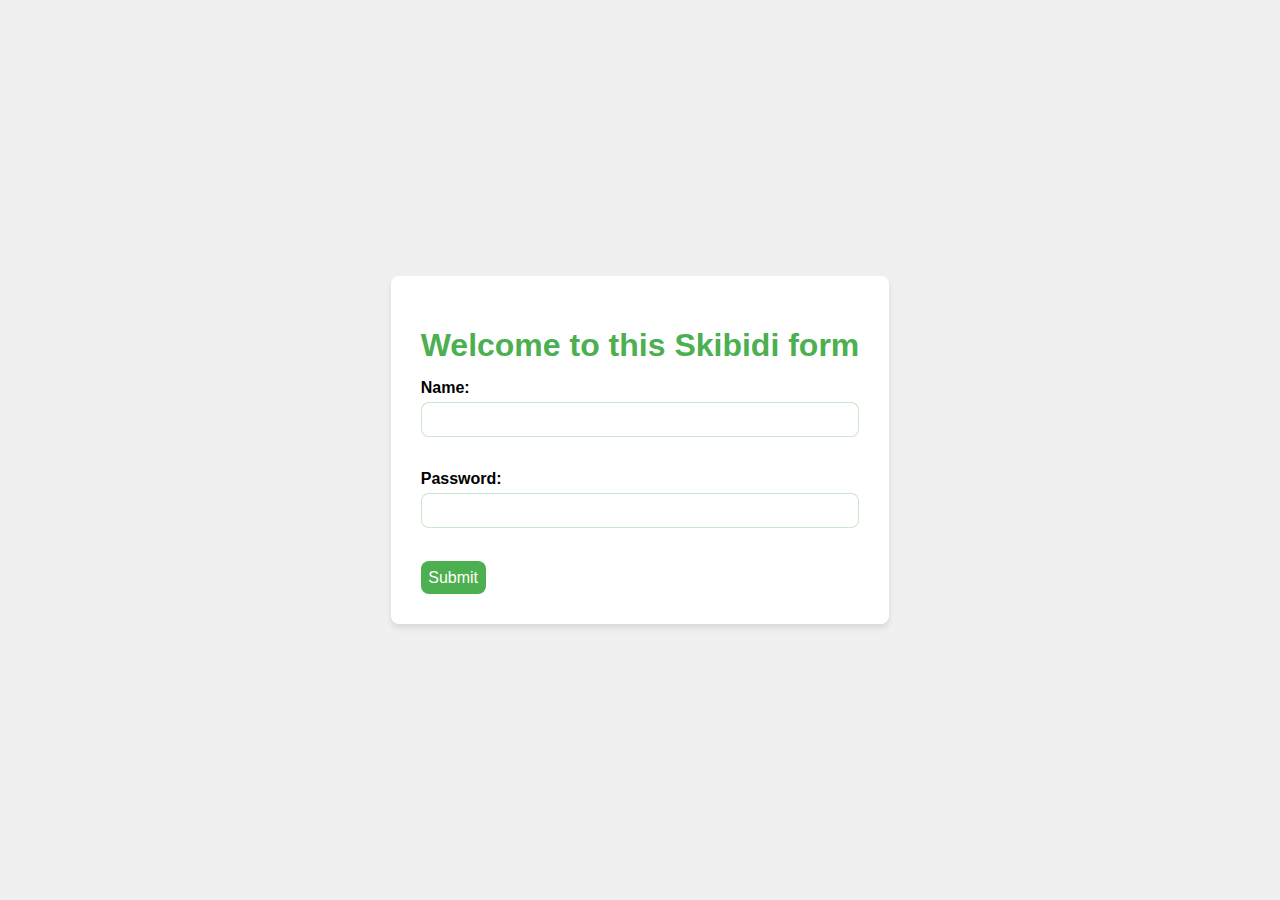
<file: project/index.html>
<!DOCTYPE html>
<html lang="en">
<head>
    <meta charset="UTF-8">
    <meta name="viewport" content="width=device-width, initial-scale=1.0">
    <title>Node.js App</title>
    <link rel="stylesheet" href="style.css">
</head>
<body>
    <div>
        <h1>Welcome to this Skibidi form</h1>
        <form id="userForm" method="POST" action="/submit">
            <label for="name">Name:</label>
            <input type="text" id="name" name="name" required>
            <br>
            <label for="password">Password:</label>
            <input type="password" id="password" name="password" required>
            <br>
            <button onclick="SendDetails()">Submit</button>
        </form>
    </div>
</body>
</html>
</file>
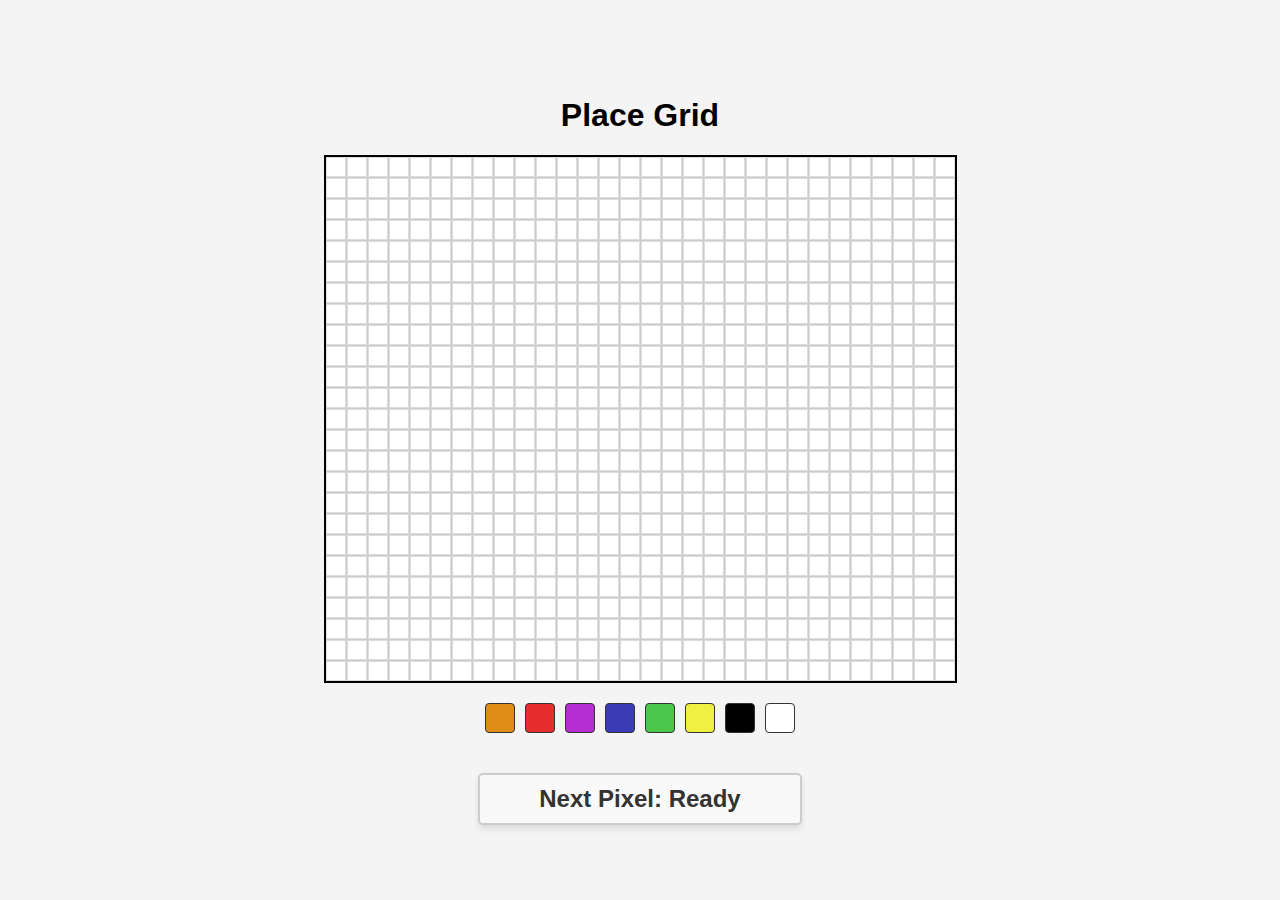
<file: Place/place.html>
<!DOCTYPE html>
<html lang="en">
<head>
    <meta charset="UTF-8">
    <meta name="viewport" content="width=device-width, initial-scale=1.0">
    <title>Place Grid</title>
    <link rel="stylesheet" href="place-styles.css">
</head>
<body>
    <div class="container">
        <h1>Place Grid</h1>
        <div id="grid" class="grid"></div>
        <div id="palette" class="palette">
            <button class="color" style="background-color: #df8e15;" data-color="#df8e15"></button>
            <button class="color" style="background-color: #e72e2e;" data-color="#e72e2e"></button>
            <button class="color" style="background-color: #b62dd1;" data-color="#b62dd1"></button>
            <button class="color" style="background-color: #3b3bb8;" data-color="#3b3bb8"></button>
            <button class="color" style="background-color: #4bc74b;" data-color="#4bc74b"></button>
            <button class="color" style="background-color: #f0f041;" data-color="#f0f041"></button>
            <button class="color" style="background-color: #000000;" data-color="#000000"></button>
            <button class="color" style="background-color: #ffffff;" data-color="#FFFFFF"></button>
        </div>
        </div>
        <div id="cooldown" class="cooldown">Next Pixel: Ready</div>
        </div>
    </div>
    <script src="methods.js"></script>
</body>
</html>
</file>
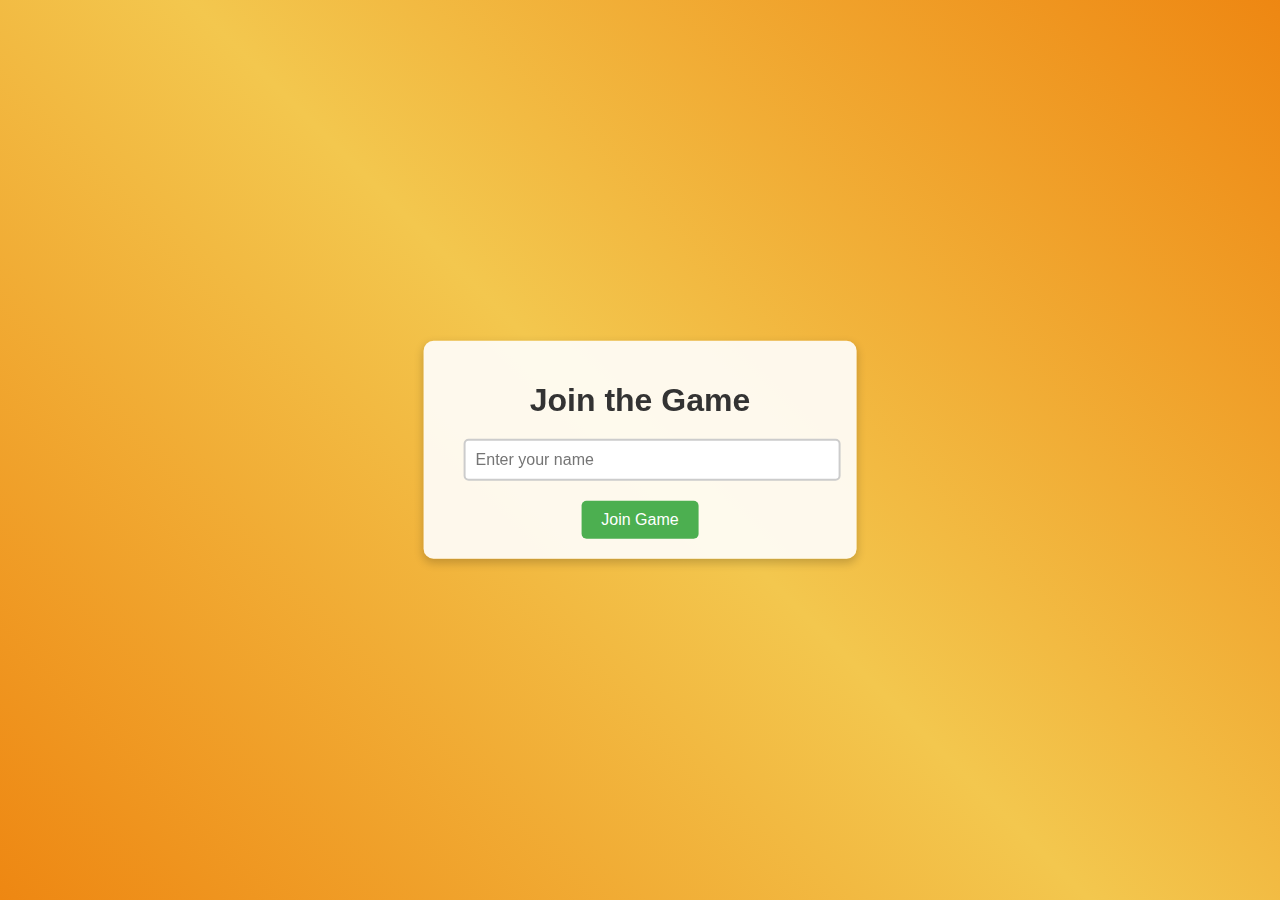
<file: Place-MultiPlayer/Network/welcomePage.html>
<!DOCTYPE html>
<html lang="en">
<head>
    <meta charset="UTF-8">
    <meta name="viewport" content="width=device-width, initial-scale=1.0">
    <title>Enter Game</title>
    <link rel="stylesheet" href="client.css">
</head>
<body>
    <div class="background"></div>
    <div class="form-container">
        <h1>Join the Game</h1>
        <form id="joinForm">
            <input type="text" id="playerName" placeholder="Enter your name" required>
            <button type="submit">Join Game</button>
        </form>
    </div>
    <script src="clientMethods.js"></script>
</body>
</html>
</file>
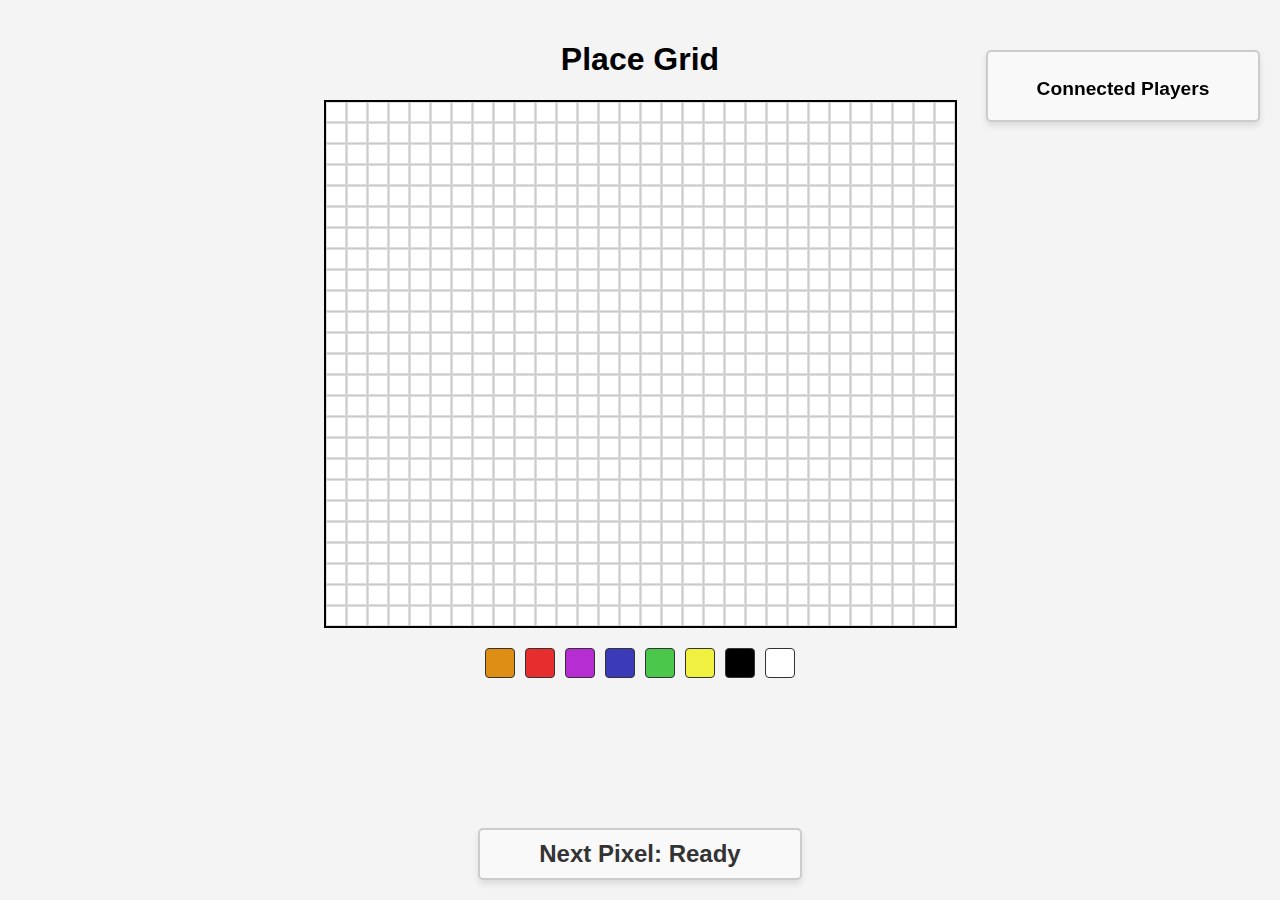
<file: Place-MultiPlayer/Place/place.html>
<!DOCTYPE html>
<html lang="en">
<head>
    <meta charset="UTF-8">
    <meta name="viewport" content="width=device-width, initial-scale=1.0">
    <title>Place Grid</title>
    <link rel="stylesheet" href="place-styles.css">
</head>
<body>
    <div class="container">
        <h1>Place Grid</h1>
        <div id="grid" class="grid"></div>
        <div id="palette" class="palette">
            <button class="color" style="background-color: #df8e15;" data-color="#df8e15"></button>
            <button class="color" style="background-color: #e72e2e;" data-color="#e72e2e"></button>
            <button class="color" style="background-color: #b62dd1;" data-color="#b62dd1"></button>
            <button class="color" style="background-color: #3b3bb8;" data-color="#3b3bb8"></button>
            <button class="color" style="background-color: #4bc74b;" data-color="#4bc74b"></button>
            <button class="color" style="background-color: #f0f041;" data-color="#f0f041"></button>
            <button class="color" style="background-color: #000000;" data-color="#000000"></button>
            <button class="color" style="background-color: #ffffff;" data-color="#FFFFFF"></button>
        </div>
        </div>
        <div id="cooldown" class="cooldown">Next Pixel: Ready</div>
        </div>

         <!-- New Player List Section -->
         <div class="player-list-container">
            <h2>Connected Players</h2>
            <ul id="player-list" class="player-list"></ul>
        </div>
    </div>
    <script src="methods.js"></script>
</body>
</html>
</file>
<file: project/style.css>
:root {
    --primary-color: #4caf50;
    --secondary-color: #ffffff;
    --error-color: #f44336;
    --font-family: 'Arial', sans-serif;
    --padding: 15px;
    --border-radius: 8px;
    --transition: 0.3s;
  }
  
  /* General styles */
  body {
    margin: 0;
    font-family: var(--font-family);
    background-color: #f0f0f0;
    display: flex;
    justify-content: center;
    align-items: center;
    height: 100vh;
  }
  
  div {
    background-color: var(--secondary-color);
    padding: calc(var(--padding) * 2);
    border-radius: var(--border-radius);
    box-shadow: 0 4px 6px rgba(0, 0, 0, 0.1);
    text-align: center;
  }
  
  h1 {
    color: var(--primary-color);
    margin-bottom: var(--padding);
  }
  
  /* Form styles */
  form {
    display: flex;
    flex-direction: column;
    align-items: flex-start;
  }
  
  label {
    margin-bottom: 5px;
    font-weight: bold;
  }
  
  input {
    width: 100%;
    padding: calc(var(--padding) / 2);
    margin-bottom: var(--padding);
    border: 1px solid rgba(76, 175, 80, 0.3);
    border-radius: var(--border-radius);
    font-size: 1rem;
    box-sizing: border-box;
  }
  
  input:focus {
    border-color: var(--primary-color);
    outline: none;
    box-shadow: 0 0 5px rgba(76, 175, 80, 0.5);
  }
  
  button {
    background-color: var(--primary-color);
    color: var(--secondary-color);
    padding: calc(var(--padding) / 2);
    border: none;
    border-radius: var(--border-radius);
    cursor: pointer;
    font-size: 1rem;
    transition: background-color var(--transition);
  }
  
  button:hover {
    background-color: #388e3c;
  }
  
  button:active {
    background-color: #2e7d32;
  }
  
  /* Responsive design */
  @media (max-width: 600px) {
    div {
      padding: var(--padding);
    }
  
    h1 {
      font-size: 1.5rem;
    }
  
    input, button {
      font-size: 0.9rem;
    }
  }
</file>
<file: Place/place-styles.css>
body {
    font-family: Arial, sans-serif;
    margin: 0;
    padding: 0;
    display: flex;
    flex-direction: column;
    align-items: center;
    justify-content: center;
    background-color: #f4f4f4;
    min-height: 100vh;
}

.container {
    text-align: center;
    padding: 20px;
}
.grid {
    display: grid;
    grid-template-rows: repeat(20, 20px);
    grid-template-columns: repeat(30, 20px);
    gap: 1px; /* Reduce the gap slightly to make it even */
    margin: 20px auto;
    background-color: #ccc; /* Matches the gaps */
    border: 2px solid #000; /* Ensure even border on all sides */
    box-sizing: border-box; /* Includes padding and borders in width/height */
}

.cell {
    width: 20px;
    height: 20px;
    background-color: #fff;
    border: 1px solid #ddd;
    cursor: pointer;
    transition: background-color 0.2s ease;
    box-sizing: border-box; /* Ensures consistent size including borders */
    transition: 20ms;
}

.cell:hover {
    border-color: #999;
    transform: scale(1.2);
}


.palette {
    display: flex;
    justify-content: center;
    gap: 10px;
    margin-top: 20px;
}

.color {
    width: 30px;
    height: 30px;
    border: 1px solid #333;
    border-radius: 4px;
    cursor: pointer;
    transition: transform 0.2s ease;
}

.color:hover {
    transform: scale(1.1);
}

.color.selected {
    border: 3px solid #000;
}
.cooldown {
    text-align: center;
    margin: 20px auto;
    font-size: 1.5rem;
    font-weight: bold;
    color: #333;
    padding: 10px;
    border: 2px solid #ccc;
    border-radius: 5px;
    width: 300px;
    background-color: #f9f9f9;
    box-shadow: 0 4px 6px rgba(0, 0, 0, 0.1);
    display: block; 
}
.cooldown-warning {
    border-color: red;
    box-shadow: 0 0 10px red;
    transition: box-shadow 0.2s ease, border-color 0.2s ease;
}
</file>
<file: Place-MultiPlayer/Place/place-styles.css>
body {
    font-family: Arial, sans-serif;
    margin: 0;
    padding: 0;
    display: flex;
    flex-direction: column;
    align-items: center;
    justify-content: center;
    background-color: #f4f4f4;
    min-height: 100vh;
}

.container {
    text-align: center;
    padding: 20px;
}
.grid {
    display: grid;
    grid-template-rows: repeat(20, 20px);
    grid-template-columns: repeat(30, 20px);
    gap: 1px; /* Reduce the gap slightly to make it even */
    margin: 20px auto;
    background-color: #ccc; /* Matches the gaps */
    border: 2px solid #000; /* Ensure even border on all sides */
    box-sizing: border-box; /* Includes padding and borders in width/height */
}

.cell {
    width: 20px;
    height: 20px;
    background-color: #fff;
    border: 1px solid #ddd;
    cursor: pointer;
    transition: background-color 0.2s ease;
    box-sizing: border-box; /* Ensures consistent size including borders */
    transition: 20ms;
}

.cell:hover {
    border-color: #999;
    transform: scale(1.2);
}


.palette {
    display: flex;
    justify-content: center;
    gap: 10px;
    margin-top: 20px;
}

.color {
    width: 30px;
    height: 30px;
    border: 1px solid #333;
    border-radius: 4px;
    cursor: pointer;
    transition: transform 0.2s ease;
}

.color:hover {
    transform: scale(1.1);
}

.color.selected {
    border: 3px solid #000;
}
.cooldown {
    text-align: center;
    margin: 20px auto;
    font-size: 1.5rem;
    font-weight: bold;
    color: #333;
    padding: 10px;
    border: 2px solid #ccc;
    border-radius: 5px;
    width: 300px;
    background-color: #f9f9f9;
    box-shadow: 0 4px 6px rgba(0, 0, 0, 0.1);
    display: block; 
}
.cooldown-warning {
    border-color: red;
    box-shadow: 0 0 10px red;
    transition: box-shadow 0.2s ease, border-color 0.2s ease;
}


/* Main container layout */
.main-container {
    display: flex;
    justify-content: center;
    align-items: flex-start;
    gap: 20px; /* Space between the grid and the player list */
    margin-top: 20px;
    width: 100%; /* Full width to position elements on the sides */
}

/* Adjust grid section to take most of the width */
.container {
    flex: 1;
    text-align: center;
}


/* Player list container fixed to the right side of the screen */
.player-list-container {
    position: fixed; /* Position the list relative to the viewport */
    top: 50px; /* Adjust the vertical position as needed */
    right: 20px; /* Keep it slightly away from the right edge */
    width: 250px; /* Fixed width for the player list */
    background-color: #f9f9f9;
    border: 2px solid #ccc;
    border-radius: 5px;
    padding: 10px;
    box-shadow: 0 4px 6px rgba(0, 0, 0, 0.1);
}

/* Player list title */
.player-list-container h2 {
    font-size: 1.2rem;
    text-align: center;
    margin-bottom: 10px;
}

/* Player list styles */
.player-list {
    list-style: none;
    padding: 0;
    margin: 0;
}

.player-list li {
    padding: 5px 10px;
    margin: 5px 0;
    background-color: #fff;
    border: 1px solid #ddd;
    border-radius: 3px;
    text-align: center;
    font-size: 0.9rem;
    box-shadow: 0 2px 4px rgba(0, 0, 0, 0.1);
}

/* Highlight effect on hover for player list items */
.player-list li:hover {
    background-color: #f0f0f0;
    cursor: default;
}
</file>
<file: Place-MultiPlayer/Network/client.css>
/* Reset styles */
body, html {
    margin: 0;
    padding: 0;
    box-sizing: border-box;
    font-family: 'Arial', sans-serif;
    height: 100%;
    overflow: hidden; /* Prevent scrollbars from showing */
}

/* Background */
.background {
    position: fixed;
    top: 0;
    left: 0;
    width: 100%;
    height: 100%;
    background: linear-gradient(45deg, #ee8712, #f3c74e, #ee8712);
    background-size: cover;
    animation: fadeIn 2s ease-in-out;
}

/* Fade-in animation */
@keyframes fadeIn {
    from {
        opacity: 0;
    }
    to {
        opacity: 1;
    }
}

/* Centered form container */
.form-container {
    position: absolute;
    top: 50%;
    left: 50%;
    transform: translate(-50%, -50%);
    text-align: center;
    background-color: rgba(255, 255, 255, 0.9); /* Semi-transparent white */
    padding: 20px 40px;
    border-radius: 10px;
    box-shadow: 0 4px 10px rgba(0, 0, 0, 0.2);
}

/* Form heading */
.form-container h1 {
    font-size: 2rem;
    margin-bottom: 20px;
    color: #333;
}

/* Input field */
#playerName {
    width: 100%;
    padding: 10px;
    margin-bottom: 20px;
    border: 2px solid #ccc;
    border-radius: 5px;
    font-size: 1rem;
}

/* Button */
button {
    background-color: #4caf50;
    color: white;
    padding: 10px 20px;
    font-size: 1rem;
    border: none;
    border-radius: 5px;
    cursor: pointer;
    transition: background-color 0.3s ease;
}

button:hover {
    background-color: #45a049;
}
</file>
